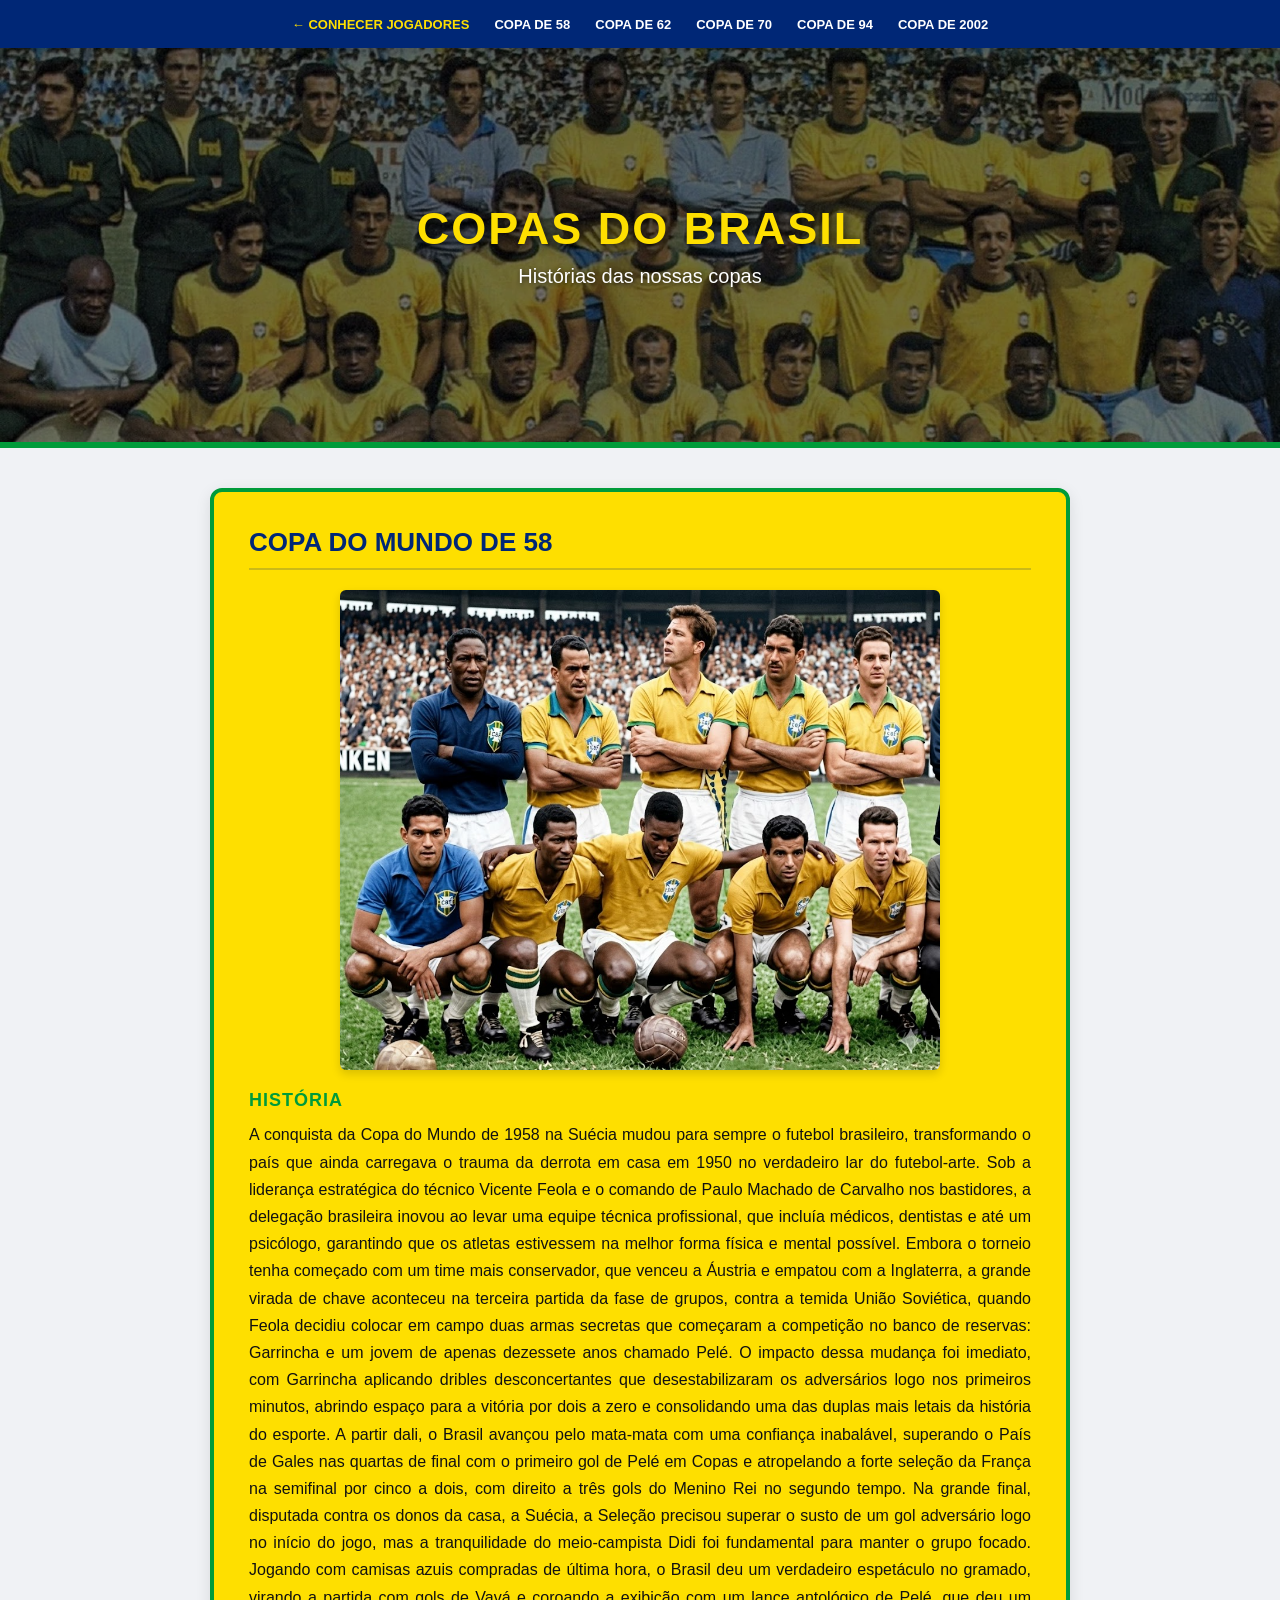
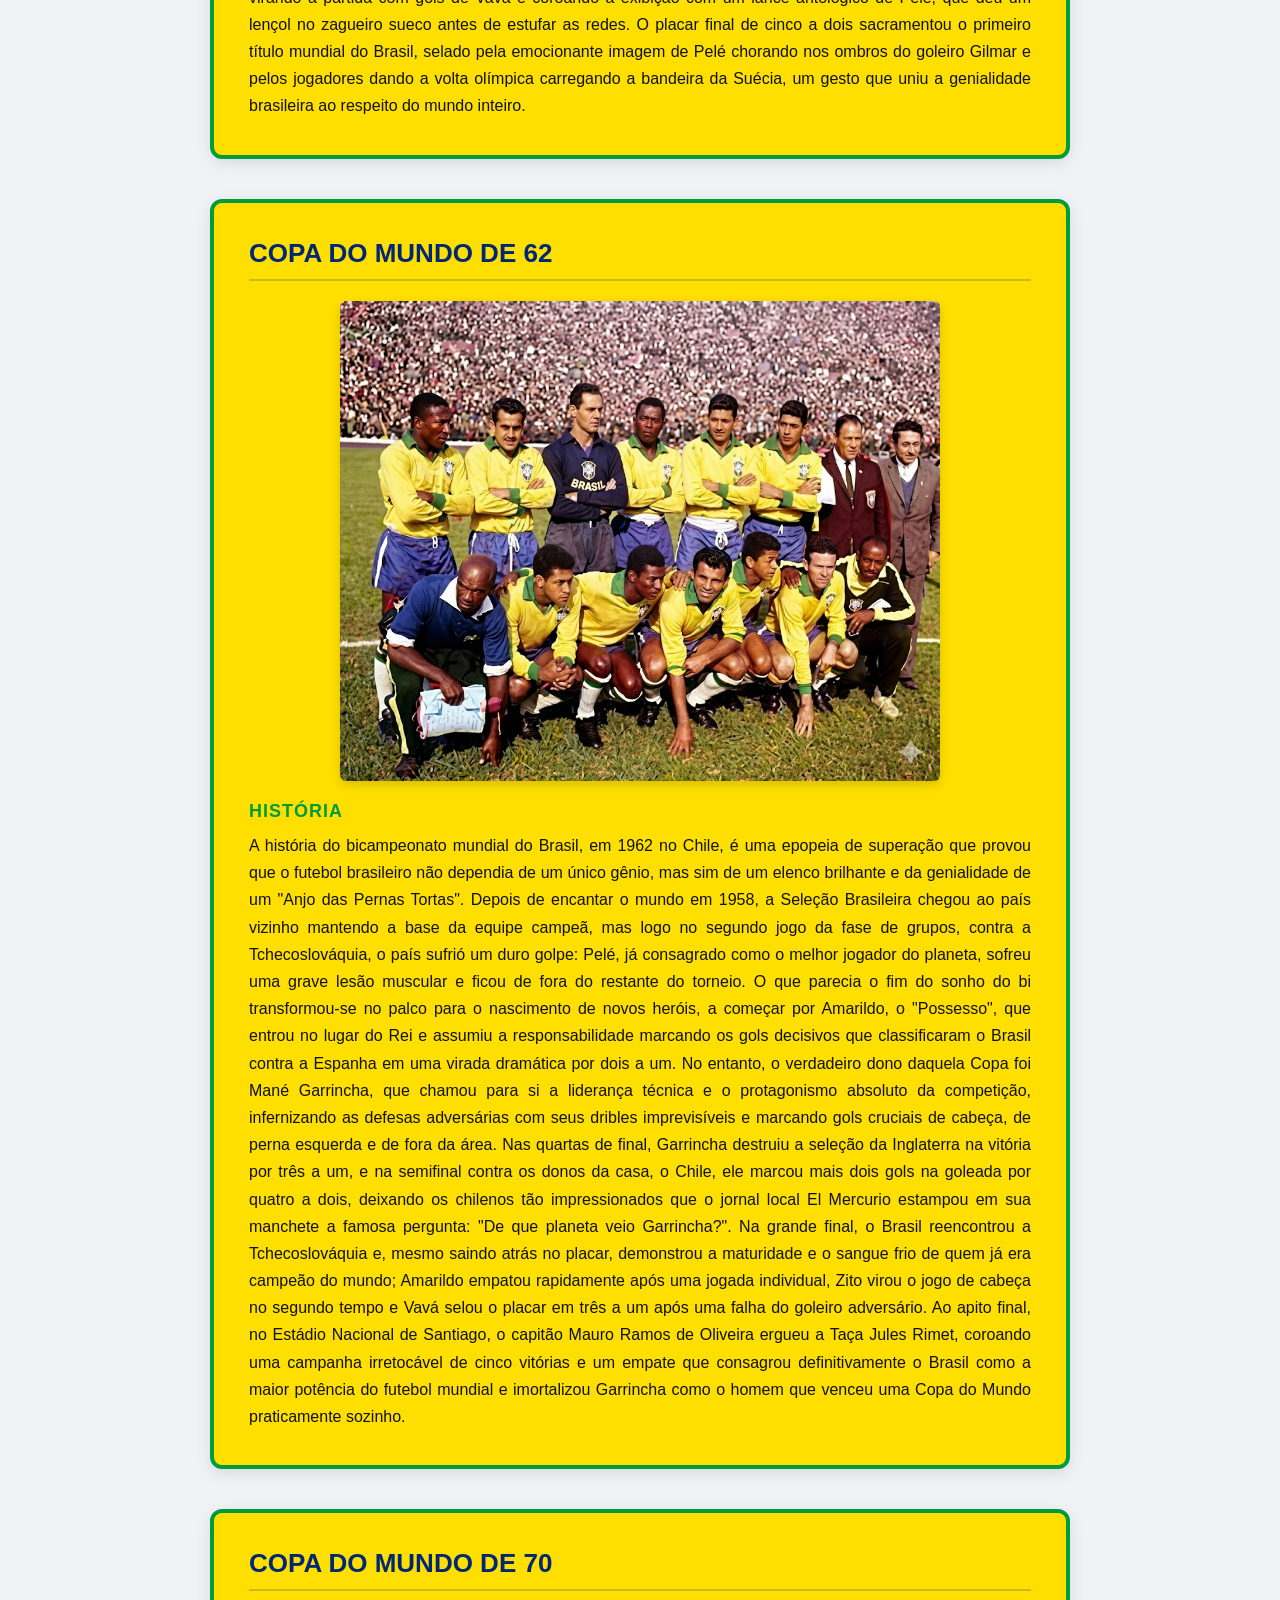
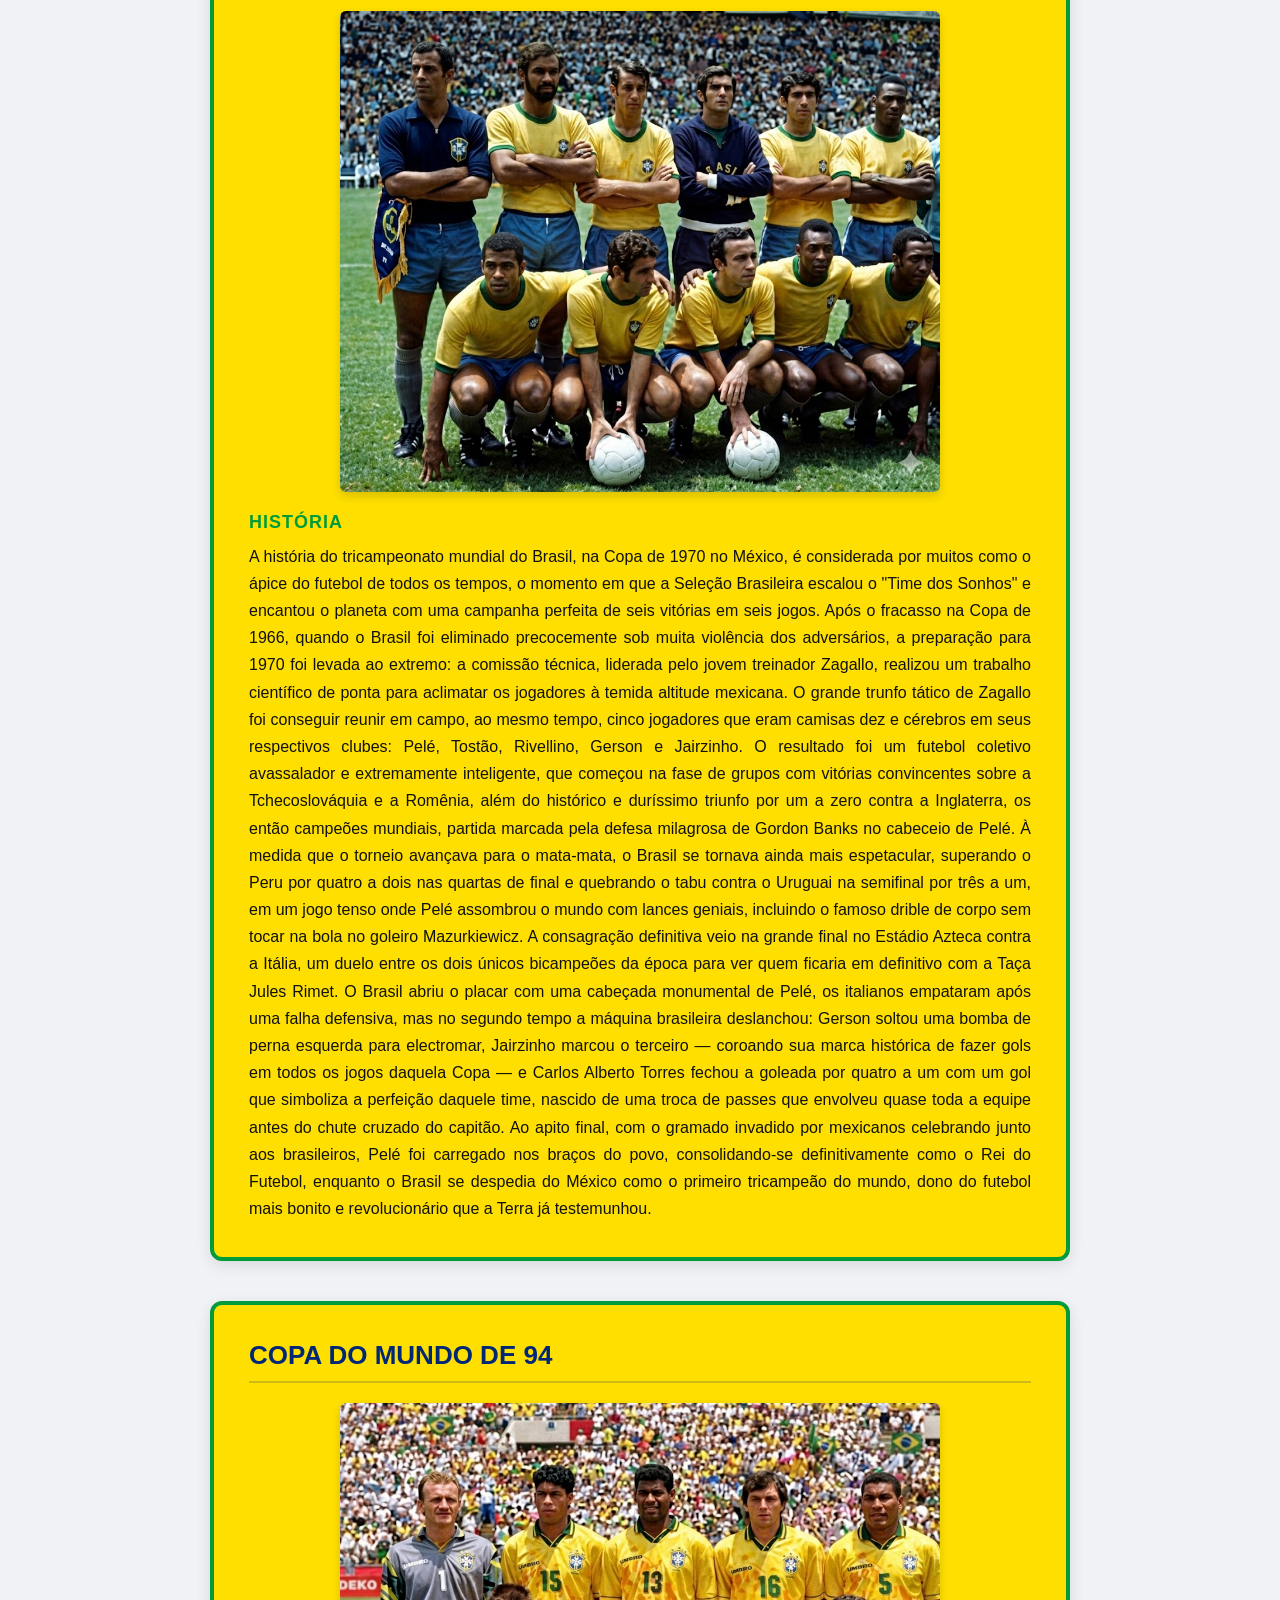
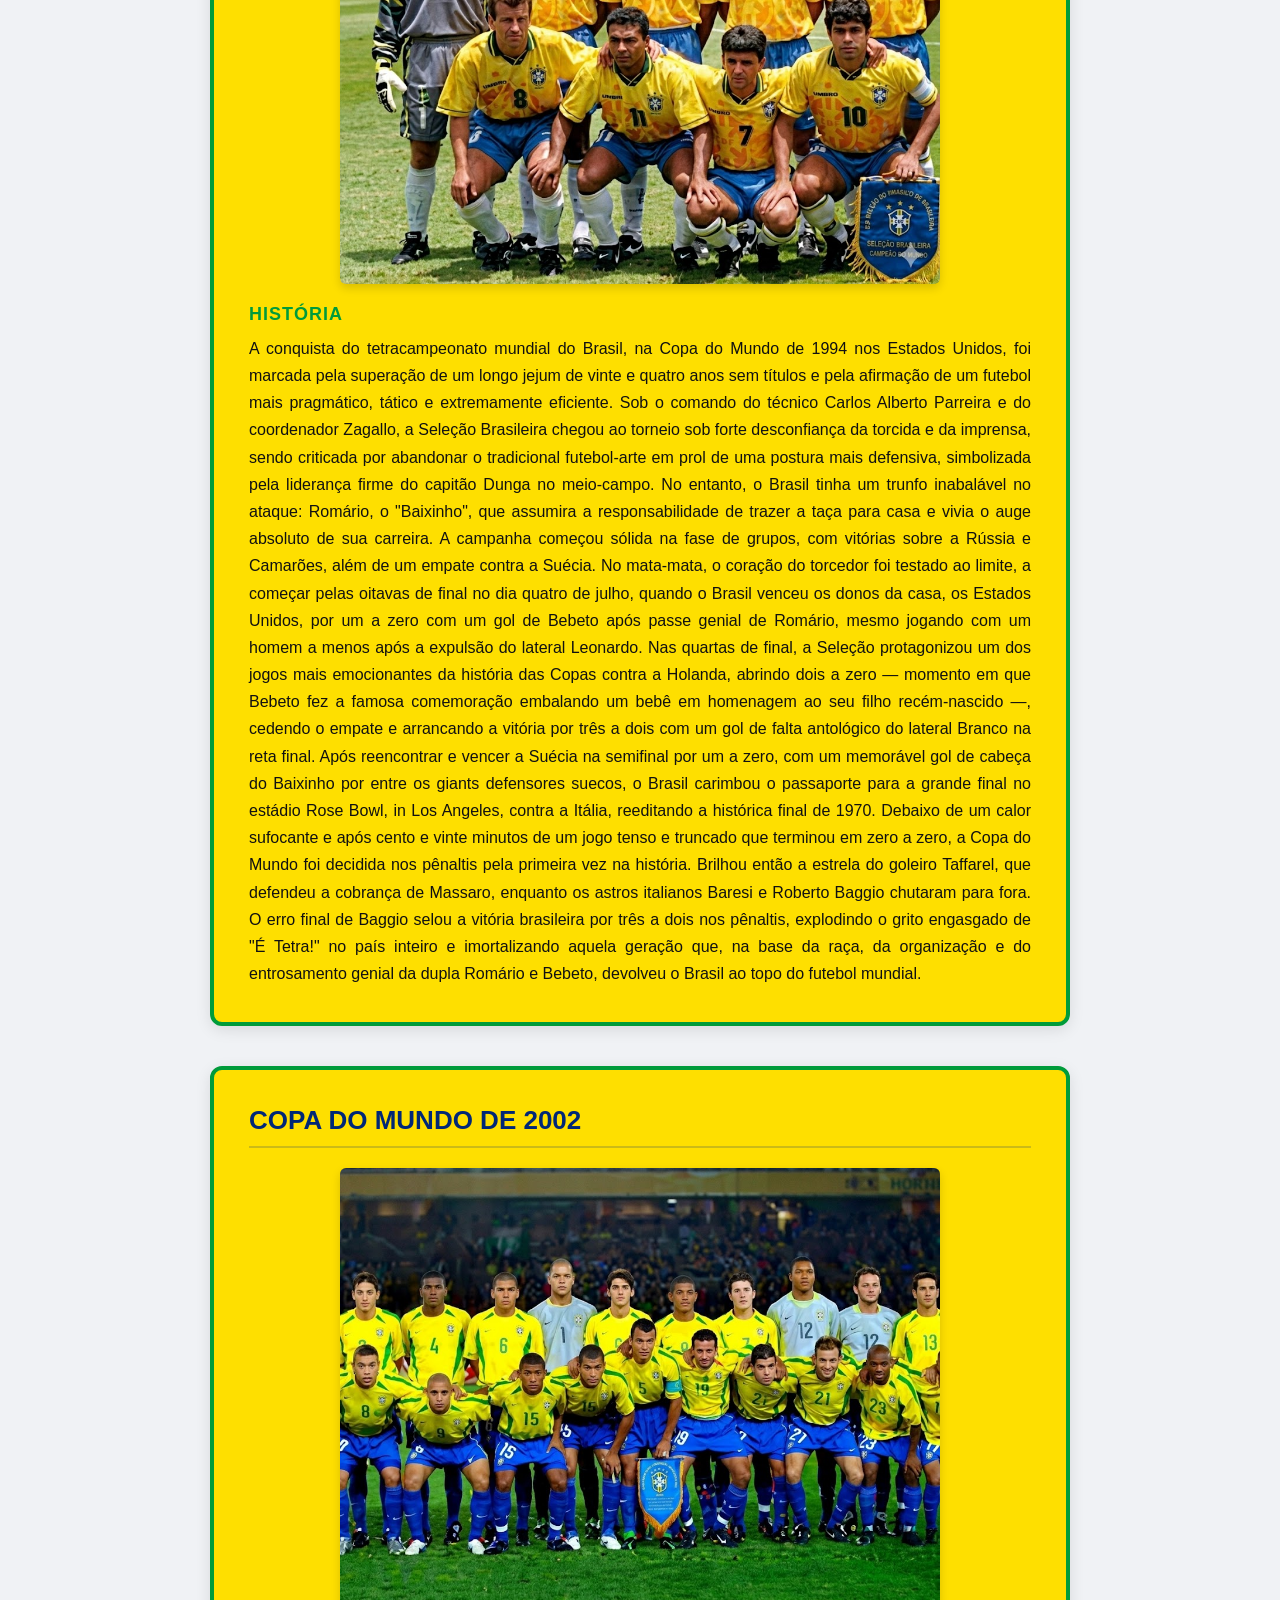
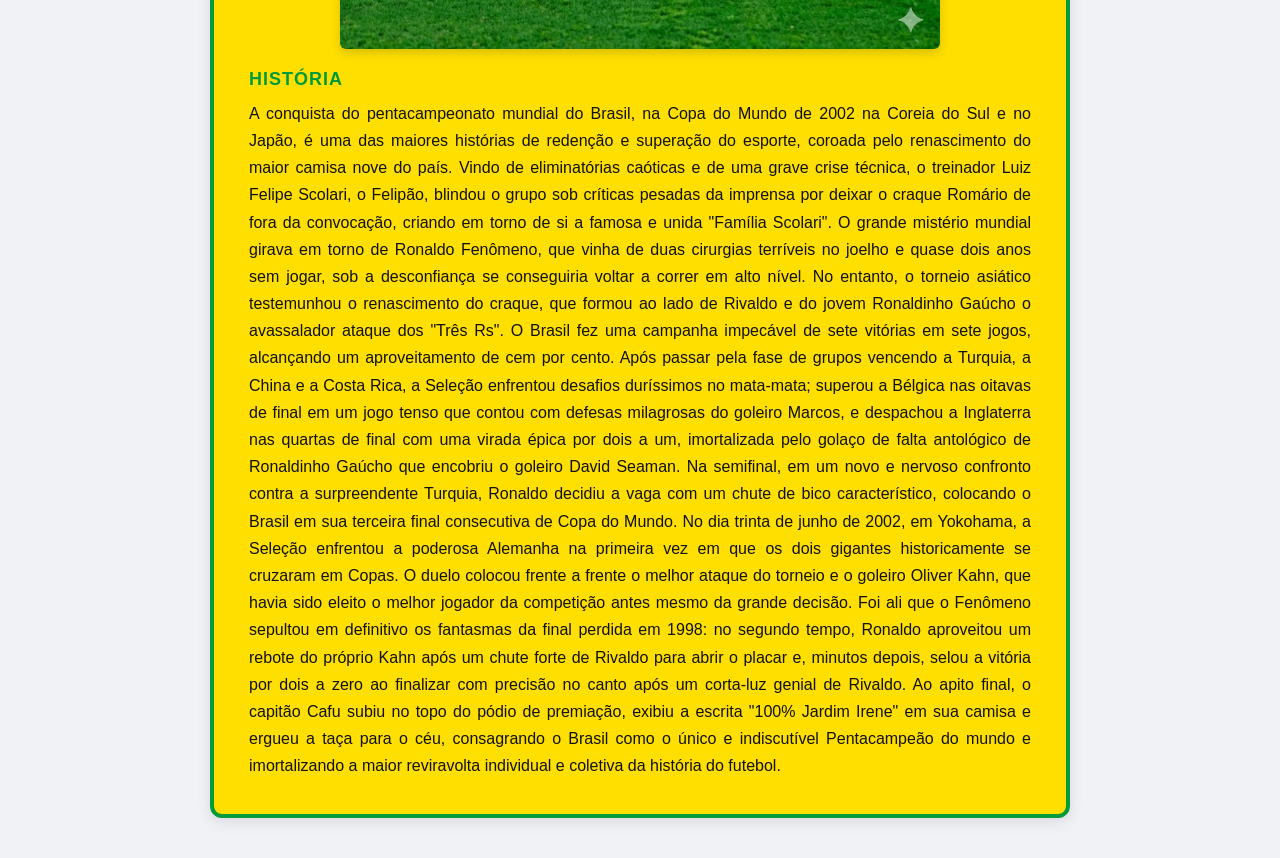
<file: hexa.html>
<!DOCTYPE html>
<html lang="pt-br">
<head>
    <meta charset="UTF-8">
    <meta name="viewport" content="width=device-width, initial-scale=1.0">
    <title>Hexa da CBF - Nossas Conquistas</title>
    <link rel="stylesheet" href="css/styles hexa.css">
</head>
<body>

    <header>

        <nav>
            <ul>
                <li><a href="index.html" style="color: #FEDF00;">← Conhecer Jogadores</a></li>

                <li><a href="#copa-1">Copa de 58</a></li>
                <li><a href="#copa-2">Copa de 62</a></li>
                <li><a href="#copa-3">Copa de 70</a></li>
                <li><a href="#copa-4">Copa de 94</a></li>
                <li><a href="#copa-5">Copa de 2002</a></li>
            </ul>
        </nav>

        <div class="banner-container">
            <img src="img/selecao-de-1970.webp" alt="Seleção Brasileira de 1970">
            <div class="banner-text">
                <h1>Copas do Brasil</h1>
                <h2>Histórias das nossas copas</h2>
            </div>
        </div>
    </header>

    <main>

        <section id="copa-1" class="copa-secao">
            <h1>COPA DO MUNDO DE 58</h1>
            <img src="img/primeira copa do mundo.jpg" alt="Copa do Mundo de 1958">
            <h2>História</h2>
            <p>A conquista da Copa do Mundo de 1958 na Suécia mudou para sempre o futebol brasileiro, transformando o país que ainda carregava o trauma da derrota em casa em 1950 no verdadeiro lar do futebol-arte. Sob a liderança estratégica do técnico Vicente Feola e o comando de Paulo Machado de Carvalho nos bastidores, a delegação brasileira inovou ao levar uma equipe técnica profissional, que incluía médicos, dentistas e até um psicólogo, garantindo que os atletas estivessem na melhor forma física e mental possível. Embora o torneio tenha começado com um time mais conservador, que venceu a Áustria e empatou com a Inglaterra, a grande virada de chave aconteceu na terceira partida da fase de grupos, contra a temida União Soviética, quando Feola decidiu colocar em campo duas armas secretas que começaram a competição no banco de reservas: Garrincha e um jovem de apenas dezessete anos chamado Pelé. O impacto dessa mudança foi imediato, com Garrincha aplicando dribles desconcertantes que desestabilizaram os adversários logo nos primeiros minutos, abrindo espaço para a vitória por dois a zero e consolidando uma das duplas mais letais da história do esporte. A partir dali, o Brasil avançou pelo mata-mata com uma confiança inabalável, superando o País de Gales nas quartas de final com o primeiro gol de Pelé em Copas e atropelando a forte seleção da França na semifinal por cinco a dois, com direito a três gols do Menino Rei no segundo tempo. Na grande final, disputada contra os donos da casa, a Suécia, a Seleção precisou superar o susto de um gol adversário logo no início do jogo, mas a tranquilidade do meio-campista Didi foi fundamental para manter o grupo focado. Jogando com camisas azuis compradas de última hora, o Brasil deu um verdadeiro espetáculo no gramado, virando a partida com gols de Vavá e coroando a exibição com um lance antológico de Pelé, que deu um lençol no zagueiro sueco antes de estufar as redes. O placar final de cinco a dois sacramentou o primeiro título mundial do Brasil, selado pela emocionante imagem de Pelé chorando nos ombros do goleiro Gilmar e pelos jogadores dando a volta olímpica carregando a bandeira da Suécia, um gesto que uniu a genialidade brasileira ao respeito do mundo inteiro.</p>
        </section>

        <section id="copa-2" class="copa-secao">
            <h1>COPA DO MUNDO DE 62</h1>
            <img src="img/segunda copa do mundo.jpg" alt="Copa do Mundo de 1962">
            <h2>História</h2>
            <p>A história do bicampeonato mundial do Brasil, em 1962 no Chile, é uma epopeia de superação que provou que o futebol brasileiro não dependia de um único gênio, mas sim de um elenco brilhante e da genialidade de um "Anjo das Pernas Tortas". Depois de encantar o mundo em 1958, a Seleção Brasileira chegou ao país vizinho mantendo a base da equipe campeã, mas logo no segundo jogo da fase de grupos, contra a Tchecoslováquia, o país sufrió um duro golpe: Pelé, já consagrado como o melhor jogador do planeta, sofreu uma grave lesão muscular e ficou de fora do restante do torneio. O que parecia o fim do sonho do bi transformou-se no palco para o nascimento de novos heróis, a começar por Amarildo, o "Possesso", que entrou no lugar do Rei e assumiu a responsabilidade marcando os gols decisivos que classificaram o Brasil contra a Espanha em uma virada dramática por dois a um. No entanto, o verdadeiro dono daquela Copa foi Mané Garrincha, que chamou para si a liderança técnica e o protagonismo absoluto da competição, infernizando as defesas adversárias com seus dribles imprevisíveis e marcando gols cruciais de cabeça, de perna esquerda e de fora da área. Nas quartas de final, Garrincha destruiu a seleção da Inglaterra na vitória por três a um, e na semifinal contra os donos da casa, o Chile, ele marcou mais dois gols na goleada por quatro a dois, deixando os chilenos tão impressionados que o jornal local El Mercurio estampou em sua manchete a famosa pergunta: "De que planeta veio Garrincha?". Na grande final, o Brasil reencontrou a Tchecoslováquia e, mesmo saindo atrás no placar, demonstrou a maturidade e o sangue frio de quem já era campeão do mundo; Amarildo empatou rapidamente após uma jogada individual, Zito virou o jogo de cabeça no segundo tempo e Vavá selou o placar em três a um após uma falha do goleiro adversário. Ao apito final, no Estádio Nacional de Santiago, o capitão Mauro Ramos de Oliveira ergueu a Taça Jules Rimet, coroando uma campanha irretocável de cinco vitórias e um empate que consagrou definitivamente o Brasil como a maior potência do futebol mundial e imortalizou Garrincha como o homem que venceu uma Copa do Mundo praticamente sozinho.</p>
        </section>

        <section id="copa-3" class="copa-secao">
            <h1>COPA DO MUNDO DE 70</h1>
            <img src="img/terceira copa do mundo.jpg" alt="Copa do Mundo de 1970">
            <h2>História</h2>
            <p>A história do tricampeonato mundial do Brasil, na Copa de 1970 no México, é considerada por muitos como o ápice do futebol de todos os tempos, o momento em que a Seleção Brasileira escalou o "Time dos Sonhos" e encantou o planeta com uma campanha perfeita de seis vitórias em seis jogos. Após o fracasso na Copa de 1966, quando o Brasil foi eliminado precocemente sob muita violência dos adversários, a preparação para 1970 foi levada ao extremo: a comissão técnica, liderada pelo jovem treinador Zagallo, realizou um trabalho científico de ponta para aclimatar os jogadores à temida altitude mexicana. O grande trunfo tático de Zagallo foi conseguir reunir em campo, ao mesmo tempo, cinco jogadores que eram camisas dez e cérebros em seus respectivos clubes: Pelé, Tostão, Rivellino, Gerson e Jairzinho. O resultado foi um futebol coletivo avassalador e extremamente inteligente, que começou na fase de grupos com vitórias convincentes sobre a Tchecoslováquia e a Romênia, além do histórico e duríssimo triunfo por um a zero contra a Inglaterra, os então campeões mundiais, partida marcada pela defesa milagrosa de Gordon Banks no cabeceio de Pelé. À medida que o torneio avançava para o mata-mata, o Brasil se tornava ainda mais espetacular, superando o Peru por quatro a dois nas quartas de final e quebrando o tabu contra o Uruguai na semifinal por três a um, em um jogo tenso onde Pelé assombrou o mundo com lances geniais, incluindo o famoso drible de corpo sem tocar na bola no goleiro Mazurkiewicz. A consagração definitiva veio na grande final no Estádio Azteca contra a Itália, um duelo entre os dois únicos bicampeões da época para ver quem ficaria em definitivo com a Taça Jules Rimet. O Brasil abriu o placar com uma cabeçada monumental de Pelé, os italianos empataram após uma falha defensiva, mas no segundo tempo a máquina brasileira deslanchou: Gerson soltou uma bomba de perna esquerda para electromar, Jairzinho marcou o terceiro — coroando sua marca histórica de fazer gols em todos os jogos daquela Copa — e Carlos Alberto Torres fechou a goleada por quatro a um com um gol que simboliza a perfeição daquele time, nascido de uma troca de passes que envolveu quase toda a equipe antes do chute cruzado do capitão. Ao apito final, com o gramado invadido por mexicanos celebrando junto aos brasileiros, Pelé foi carregado nos braços do povo, consolidando-se definitivamente como o Rei do Futebol, enquanto o Brasil se despedia do México como o primeiro tricampeão do mundo, dono do futebol mais bonito e revolucionário que a Terra já testemunhou.</p>
        </section>

        <section id="copa-4" class="copa-secao">
            <h1>COPA DO MUNDO DE 94</h1>
            <img src="img/quarta copa do mundo.jpg" alt="Copa do Mundo de 1994">
            <h2>História</h2>
            <p>A conquista do tetracampeonato mundial do Brasil, na Copa do Mundo de 1994 nos Estados Unidos, foi marcada pela superação de um longo jejum de vinte e quatro anos sem títulos e pela afirmação de um futebol mais pragmático, tático e extremamente eficiente. Sob o comando do técnico Carlos Alberto Parreira e do coordenador Zagallo, a Seleção Brasileira chegou ao torneio sob forte desconfiança da torcida e da imprensa, sendo criticada por abandonar o tradicional futebol-arte em prol de uma postura mais defensiva, simbolizada pela liderança firme do capitão Dunga no meio-campo. No entanto, o Brasil tinha um trunfo inabalável no ataque: Romário, o "Baixinho", que assumira a responsabilidade de trazer a taça para casa e vivia o auge absoluto de sua carreira. A campanha começou sólida na fase de grupos, com vitórias sobre a Rússia e Camarões, além de um empate contra a Suécia. No mata-mata, o coração do torcedor foi testado ao limite, a começar pelas oitavas de final no dia quatro de julho, quando o Brasil venceu os donos da casa, os Estados Unidos, por um a zero com um gol de Bebeto após passe genial de Romário, mesmo jogando com um homem a menos após a expulsão do lateral Leonardo. Nas quartas de final, a Seleção protagonizou um dos jogos mais emocionantes da história das Copas contra a Holanda, abrindo dois a zero — momento em que Bebeto fez a famosa comemoração embalando um bebê em homenagem ao seu filho recém-nascido —, cedendo o empate e arrancando a vitória por três a dois com um gol de falta antológico do lateral Branco na reta final. Após reencontrar e vencer a Suécia na semifinal por um a zero, com um memorável gol de cabeça do Baixinho por entre os giants defensores suecos, o Brasil carimbou o passaporte para a grande final no estádio Rose Bowl, in Los Angeles, contra a Itália, reeditando a histórica final de 1970. Debaixo de um calor sufocante e após cento e vinte minutos de um jogo tenso e truncado que terminou em zero a zero, a Copa do Mundo foi decidida nos pênaltis pela primeira vez na história. Brilhou então a estrela do goleiro Taffarel, que defendeu a cobrança de Massaro, enquanto os astros italianos Baresi e Roberto Baggio chutaram para fora. O erro final de Baggio selou a vitória brasileira por três a dois nos pênaltis, explodindo o grito engasgado de "É Tetra!" no país inteiro e imortalizando aquela geração que, na base da raça, da organização e do entrosamento genial da dupla Romário e Bebeto, devolveu o Brasil ao topo do futebol mundial.</p>
        </section>

        <section id="copa-5" class="copa-secao">
            <h1>COPA DO MUNDO DE 2002</h1>
            <img src="img/quinta copa do mundo.jpg" alt="Copa do Mundo de 2002">
            <h2>História</h2>
            <p>A conquista do pentacampeonato mundial do Brasil, na Copa do Mundo de 2002 na Coreia do Sul e no Japão, é uma das maiores histórias de redenção e superação do esporte, coroada pelo renascimento do maior camisa nove do país. Vindo de eliminatórias caóticas e de uma grave crise técnica, o treinador Luiz Felipe Scolari, o Felipão, blindou o grupo sob críticas pesadas da imprensa por deixar o craque Romário de fora da convocação, criando em torno de si a famosa e unida "Família Scolari". O grande mistério mundial girava em torno de Ronaldo Fenômeno, que vinha de duas cirurgias terríveis no joelho e quase dois anos sem jogar, sob a desconfiança se conseguiria voltar a correr em alto nível. No entanto, o torneio asiático testemunhou o renascimento do craque, que formou ao lado de Rivaldo e do jovem Ronaldinho Gaúcho o avassalador ataque dos "Três Rs". O Brasil fez uma campanha impecável de sete vitórias em sete jogos, alcançando um aproveitamento de cem por cento. Após passar pela fase de grupos vencendo a Turquia, a China e a Costa Rica, a Seleção enfrentou desafios duríssimos no mata-mata; superou a Bélgica nas oitavas de final em um jogo tenso que contou com defesas milagrosas do goleiro Marcos, e despachou a Inglaterra nas quartas de final com uma virada épica por dois a um, imortalizada pelo golaço de falta antológico de Ronaldinho Gaúcho que encobriu o goleiro David Seaman. Na semifinal, em um novo e nervoso confronto contra a surpreendente Turquia, Ronaldo decidiu a vaga com um chute de bico característico, colocando o Brasil em sua terceira final consecutiva de Copa do Mundo. No dia trinta de junho de 2002, em Yokohama, a Seleção enfrentou a poderosa Alemanha na primeira vez em que os dois gigantes historicamente se cruzaram em Copas. O duelo colocou frente a frente o melhor ataque do torneio e o goleiro Oliver Kahn, que havia sido eleito o melhor jogador da competição antes mesmo da grande decisão. Foi ali que o Fenômeno sepultou em definitivo os fantasmas da final perdida em 1998: no segundo tempo, Ronaldo aproveitou um rebote do próprio Kahn após um chute forte de Rivaldo para abrir o placar e, minutos depois, selou a vitória por dois a zero ao finalizar com precisão no canto após um corta-luz genial de Rivaldo. Ao apito final, o capitão Cafu subiu no topo do pódio de premiação, exibiu a escrita "100% Jardim Irene" em sua camisa e ergueu a taça para o céu, consagrando o Brasil como o único e indiscutível Pentacampeão do mundo e imortalizando a maior reviravolta individual e coletiva da história do futebol.</p>
        </section>
    </main>

</body>
</html>
</file>
<file: css/styles hexa.css>
:root {
  --cor-verde: #009B3A;
  --cor-amarela: #FEDF00;
  --cor-azul: #002776;
  --cor-branca: #FFFFFF;
}


* {
  margin: 0;
  padding: 0;
  box-sizing: border-box;
}

html {
  scroll-behavior: smooth; 
}

body {
  font-family: 'Arial', sans-serif;
  background-color: #f0f2f5;
  color: #333;
}

header nav {
  background-color: var(--cor-azul);
  position: sticky;
  top: 0;
  z-index: 1000;
  box-shadow: 0 4px 10px rgba(0, 0, 0, 0.15);
}

header nav ul {
  display: flex;
  justify-content: center;
  align-items: center;
  list-style: none;
  gap: 25px;
  padding: 15px 0;
}

header nav a {
  color: var(--cor-branca);
  text-decoration: none;
  font-weight: bold;
  text-transform: uppercase;
  font-size: 13px;
  transition: color 0.3s ease;
}

header nav a:hover {
  color: var(--cor-amarela);
}

.banner-container {
  position: relative;
  width: 100%;
  height: 400px;
  overflow: hidden;
  display: flex;
  align-items: center;
  justify-content: center;
  border-bottom: 6px solid var(--cor-verde);
}

.banner-container img {
  position: absolute;
  top: 0;
  left: 0;
  width: 100%;
  height: 100%;
  object-fit: cover;
  z-index: 1;
  filter: brightness(45%); 
}

.banner-text {
  position: relative;
  z-index: 2;
  text-align: center;
  color: var(--cor-branca);
  padding: 0 20px;
}

.banner-text h1 {
  font-size: 45px;
  text-transform: uppercase;
  letter-spacing: 2px;
  text-shadow: 2px 2px 8px rgba(0, 0, 0, 0.7);
  margin-bottom: 10px;
  color: var(--cor-amarela);
}

.banner-text h2 {
  font-size: 20px;
  font-weight: 300;
  text-shadow: 1px 1px 5px rgba(0, 0, 0, 0.7);
}

main {
  max-width: 900px;
  margin: 40px auto;
  padding: 0 20px;
}


.copa-secao {
  background-color: var(--cor-amarela); 
  border: 4px solid var(--cor-verde);    
  border-radius: 12px;
  padding: 35px;
  margin-bottom: 40px;
  box-shadow: 0 4px 15px rgba(0, 0, 0, 0.1);
  transition: transform 0.3s ease;
}

.copa-secao:hover {
  transform: translateY(-3px);
}

.copa-secao h1 {
  color: var(--cor-azul);
  font-size: 26px;
  margin-bottom: 20px;
  border-bottom: 2px solid rgba(0, 39, 118, 0.2);
  padding-bottom: 10px;
  text-transform: uppercase;
}

.copa-secao img {
  display: block;
  width: 100%;
  max-width: 600px;     
  height: auto;          
  margin: 20px auto;     
  border-radius: 6px;
  box-shadow: 0 4px 10px rgba(0, 0, 0, 0.15);
}


.copa-secao h2 {
  color: var(--cor-verde);
  font-size: 18px;
  text-transform: uppercase;
  margin-bottom: 10px;
  letter-spacing: 1px;
}

.copa-secao p {
  font-size: 16px;
  line-height: 1.7;
  color: #111; 
  text-align: justify;
}
</file>
